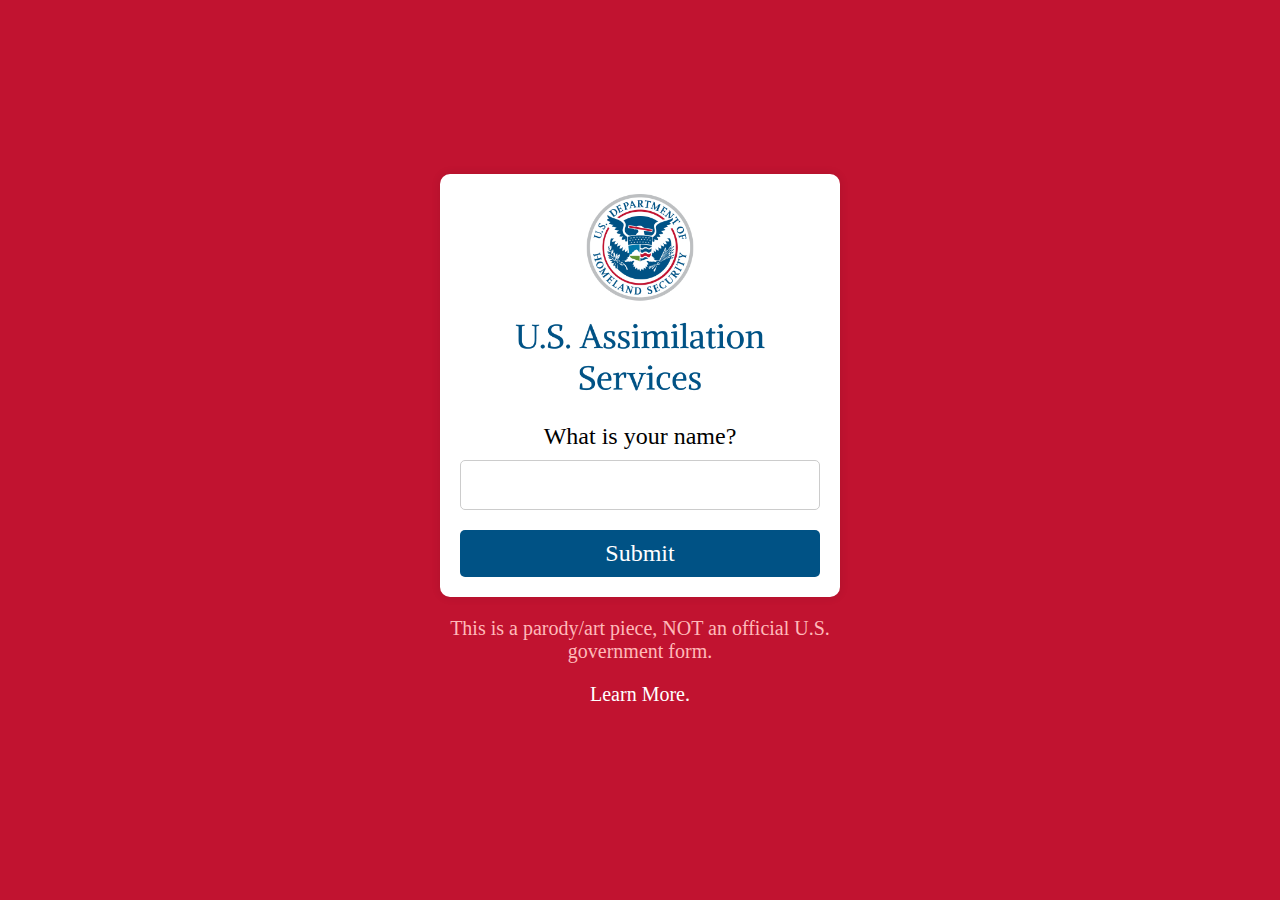
<file: index.html>
<!DOCTYPE html>
<html lang="en">
<head>
    <meta charset="UTF-8">
    <meta name="viewport" content="width=device-width, initial-scale=1.0">
    <meta name="description" content="This is not an offical U.S. government form. This is a parody/art piece for the galery show Roots of Passage at Atlantic Works Gallery in East Boston, MA, USA. The inspiration of this is how the names of many immigrating into the US are changed based on misinterpretation and attemlpts to better assimilate people.">
    <meta name=”robots” content="index, follow">
    
    <title>Assimilation Services</title>
    <link rel="stylesheet" href="styles.css">
    
    <link rel="apple-touch-icon" sizes="180x180" href="/apple-touch-icon.png">
    <link rel="icon" type="image/png" sizes="32x32" href="/favicon-32x32.png">
    <link rel="icon" type="image/png" sizes="16x16" href="/favicon-16x16.png">
    <link rel="manifest" href="/site.webmanifest">
</head>
<body>
    <div class="wrapper">
        <div class="container">
            <img src="logo.png" alt="Logo for the U.S. Assimilation Services under the U.S. Department of Homeland Security, a fake, parody agency." class="logo">
            <form id="nameForm" action="result.html" method="GET">
                <label for="name">What is your name?</label>
                <input type="text" id="name" name="name" required>
                <button type="submit">Submit</button>
            </form>
        </div>
    
        <div class="paragraph-container">
            <p style="color: #ffb9b9">
                This is a parody/art piece, NOT an official U.S. government form.
            </p>
            <p>
                <a href="https://www.nickdistefano.com/artwork/lost-in-translation">Learn More</a>.
            </p>
        </div>
    </div>
    
    <script src="script.js"></script>
</body>
</html>
</file>
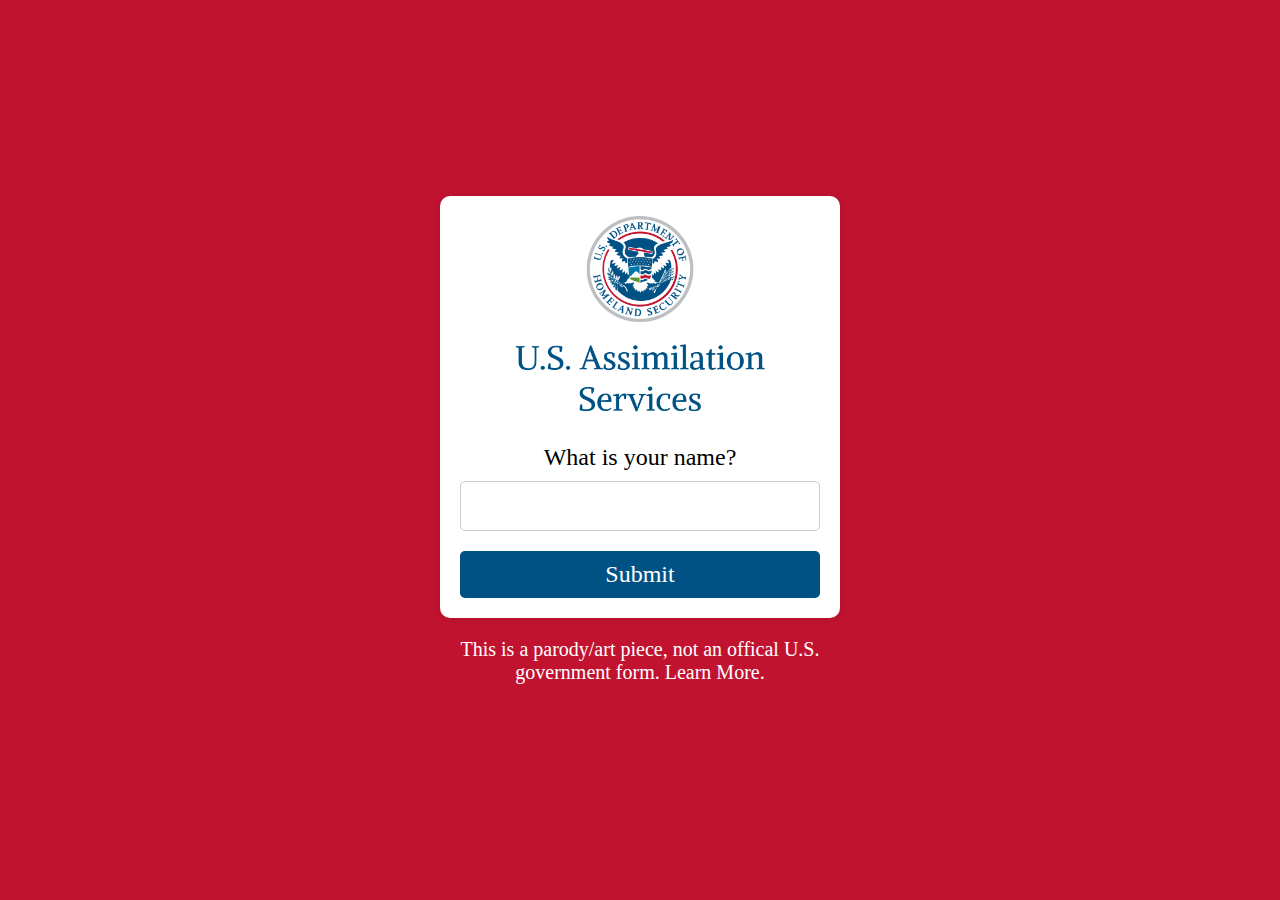
<file: LostInTranslation/index.html>
<!DOCTYPE html>
<html lang="en">
<head>
    <meta charset="UTF-8">
    <meta name="viewport" content="width=device-width, initial-scale=1.0">
    <meta name="description" content="This is not an offical U.S. government form. This is a parody/art piece by Nick Di Stefano for the galery show Roots of Passage at Atlantic Works Gallery in East Boston, MA, USA. The inspiration of this is how the names of many immigrating into the US are changed based on misinterpretation and attemlpts to better assimilate people.">
    <meta name=”robots” content="index, follow">
    
    <title>Be Assimilated</title>
    <link rel="stylesheet" href="styles.css">
    
    <link rel="apple-touch-icon" sizes="180x180" href="/apple-touch-icon.png">
    <link rel="icon" type="image/png" sizes="32x32" href="/favicon-32x32.png">
    <link rel="icon" type="image/png" sizes="16x16" href="/favicon-16x16.png">
    <link rel="manifest" href="/site.webmanifest">
</head>
<body>
    <div class="wrapper">
        <div class="container">
            <img src="logo.png" alt="Logo for the U.S. Assimilation Services under the U.S. Department of Homeland Security, a fake, parody agency." class="logo">
            <form id="nameForm" action="result.html" method="GET">
                <label for="name">What is your name?</label>
                <input type="text" id="name" name="name" required>
                <button type="submit">Submit</button>
            </form>
        </div>
    
        <div class="paragraph-container">
            <p>
                This is a parody/art piece, not an offical U.S. government form. <a href="https://www.nickdistefano.com/lost-in-translation">Learn More</a>.
            </p>
        </div>
    </div>
    
    <script src="script.js"></script>
</body>
</html>
</file>
<file: styles.css>
body {
    font-family: Times, serif;
    display: flex;
    flex-direction: column;
    justify-content: center;
    align-items: center;
    height: 100vh;
    margin: 0;
    background-color: #C11330;
}

.wrapper {
    text-align: center;
    width: 95%;
    max-width: 400px;
}

.container {
    text-align: center;
    background: white;
    padding: 20px;
    border-radius: 10px;
    box-shadow: 0 0 10px rgba(0, 0, 0, 0.1);
}

.logo {
    width: 250px;
    margin-bottom: 20px;
}

form {
    display: flex;
    flex-direction: column;
    align-items: center;
    width: 100%;
}

label {
    margin-bottom: 10px;
    font-size: 1.5rem;
}

input {
    padding: 10px;
    margin-bottom: 20px;
    border: 1px solid #ccc;
    border-radius: 5px;
    font-size: 1.5rem;
    /* width: 100%; */
    width: -webkit-fill-available;
}

.button-container {
    display: flex;
    flex-direction: column;
    gap: 10px;
    margin: 20px;
}

button {
    padding: 10px 20px;
    border: none;
    background-color: #005285;
    color: white;
    border-radius: 5px;
    cursor: pointer;
    font-family: Times, serif;
    font-size: 1.5rem;
    width: 100%;
    /* max-width: 200px; */
    align-self: center;
}

button:hover {
    background-color: #0078AB;
}

p {
    font-size: 1.25rem;
}

#misspelledName {
    color: #C11330;
    font-size: 2.5rem;
    font-weight: 600;
    margin: 0 .5rem;
}

#share {
    margin-bottom: 50px;
}

.paragraph-container {
    margin-top: 20px;
    color: #FFF;
}

a {
    color: #FFF;
    text-decoration: none;
}

.start-over {
    color: #005285;
    margin-top: 12px auto 24px;
}

a:hover {
    text-decoration: underline;
}
</file>
<file: LostInTranslation/styles.css>
body {
    font-family: Times, serif;
    display: flex;
    flex-direction: column;
    justify-content: center;
    align-items: center;
    height: 100vh;
    margin: 0;
    background-color: #C11330;
}

.wrapper {
    text-align: center;
    width: 95%;
    max-width: 400px;
}

.container {
    text-align: center;
    background: white;
    padding: 20px;
    border-radius: 10px;
    box-shadow: 0 0 10px rgba(0, 0, 0, 0.1);
}

.logo {
    width: 250px;
    margin-bottom: 20px;
}

form {
    display: flex;
    flex-direction: column;
    align-items: center;
    width: 100%;
}

label {
    margin-bottom: 10px;
    font-size: 1.5rem;
}

input {
    padding: 10px;
    margin-bottom: 20px;
    border: 1px solid #ccc;
    border-radius: 5px;
    font-size: 1.5rem;
    /* width: 100%; */
    width: -webkit-fill-available;
}

.button-container {
    display: flex;
    flex-direction: column;
    gap: 10px;
    margin: 20px;
}

button {
    padding: 10px 20px;
    border: none;
    background-color: #005285;
    color: white;
    border-radius: 5px;
    cursor: pointer;
    font-family: Times, serif;
    font-size: 1.5rem;
    width: 100%;
    /* max-width: 200px; */
    align-self: center;
}

button:hover {
    background-color: #0078AB;
}

p {
    font-size: 1.25rem;
}

#misspelledName {
    color: #C11330;
    font-size: 2.5rem;
    font-weight: 600;
    margin: 0 .5rem;
}

#share {
    margin-bottom: 50px;
}

.paragraph-container {
    margin-top: 20px;
    color: #FFF;
}

a {
    color: #FFF;
    text-decoration: none;
}

.start-over {
    color: #005285;
    margin-top: 12px auto 24px;
}

a:hover {
    text-decoration: underline;
}
</file>
